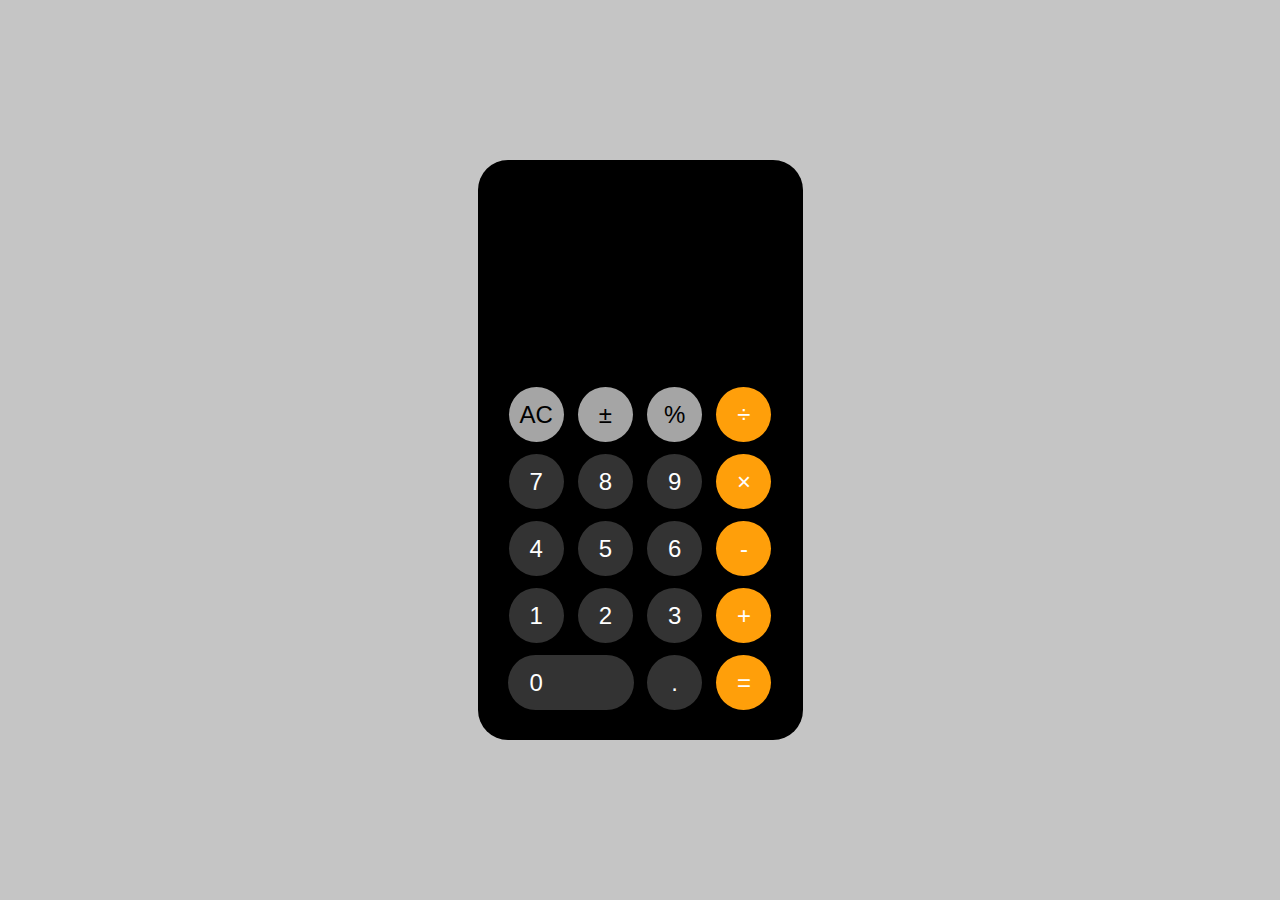
<file: calculator-vanilla-js/public/index.html>
<!DOCTYPE html>
<html lang="en">
<head>
    <meta charset="UTF-8">
    <meta name="viewport" content="width=device-width, initial-scale=1.0">
    <title>Calculator Vanilla JS</title>
</head>
<body>
<section id="app" style="display: none">
    <div class="vkg-calculator">
        <div class="vkg-calculator-display">
            <div class="vkg-calculator-display__history">
                <span class="vkg-calculator-display__history-value" data-history="true"></span>
            </div>
            <div class="vkg-calculator-display__result">
                <span class="vkg-calculator-display__result-value" data-display="true"></span>
            </div>
        </div>
        <div class="vkg-calculator__keys">
            <button
                    class="vkg-calculator__key vkg-calculator__key--gray"
                    data-key="true"
                    data-action="clear"
            >
                AC
            </button>
            <button
                    class="vkg-calculator__key vkg-calculator__key--gray"
                    data-key="true"
                    data-action="change-signal"
            >
                ±
            </button>
            <button
                    class="vkg-calculator__key vkg-calculator__key--gray"
                    data-key="true"
                    data-action="operator"
                    data-value="%"
            >%
            </button>
            <button
                    class="vkg-calculator__key vkg-calculator__key--orange"
                    data-key="true"
                    data-action="operator"
                    data-value="/"
            >
                ÷
            </button>
            <button
                    class="vkg-calculator__key"
                    data-key="true"
                    data-value="7"
            >
                7
            </button>
            <button
                    class="vkg-calculator__key"
                    data-key="true"
                    data-value="8"
            >
                8
            </button>
            <button
                    class="vkg-calculator__key"
                    data-key="true"
                    data-value="9"
            >
                9
            </button>
            <button class="vkg-calculator__key vkg-calculator__key--orange"
                    data-key="true"
                    data-action="operator"
                    data-value="*"
            >
                ×
            </button>
            <button
                    class="vkg-calculator__key"
                    data-key="true"
                    data-value="4"
            >
                4
            </button>
            <button
                    class="vkg-calculator__key"
                    data-key="true"
                    data-value="5"
            >
                5
            </button>
            <button
                    class="vkg-calculator__key"
                    data-key="true"
                    data-value="6"
            >
                6
            </button>
            <button
                    class="vkg-calculator__key vkg-calculator__key--orange"
                    data-key="true"
                    data-action="operator"
                    data-value="-"
            >
                -
            </button>
            <button
                    class="vkg-calculator__key"
                    data-key="true"
                    data-value="1"
            >
                1
            </button>
            <button
                    class="vkg-calculator__key"
                    data-key="true"
                    data-value="2"
            >
                2
            </button>
            <button
                    class="vkg-calculator__key"
                    data-key="true"
                    data-value="3"
            >
                3
            </button>
            <button
                    class="vkg-calculator__key vkg-calculator__key--orange"
                    data-key="true"
                    data-action="operator"
                    data-value="+"
            >
                +
            </button>
            <button
                    class="vkg-calculator__key vkg-calculator__key--double"
                    data-key="true"
                    data-value="0"
            >
                0
            </button>
            <button
                    class="vkg-calculator__key"
                    data-key="true"
                    data-value="."
            >
                .
            </button>
            <button
                    class="vkg-calculator__key vkg-calculator__key--orange"
                    data-key="true"
                    data-action="calculate"
            >
                =
            </button>
        </div>
    </div>
</section>
<script src="../src/app.js" type="module"></script>
</body>
</html>
</file>
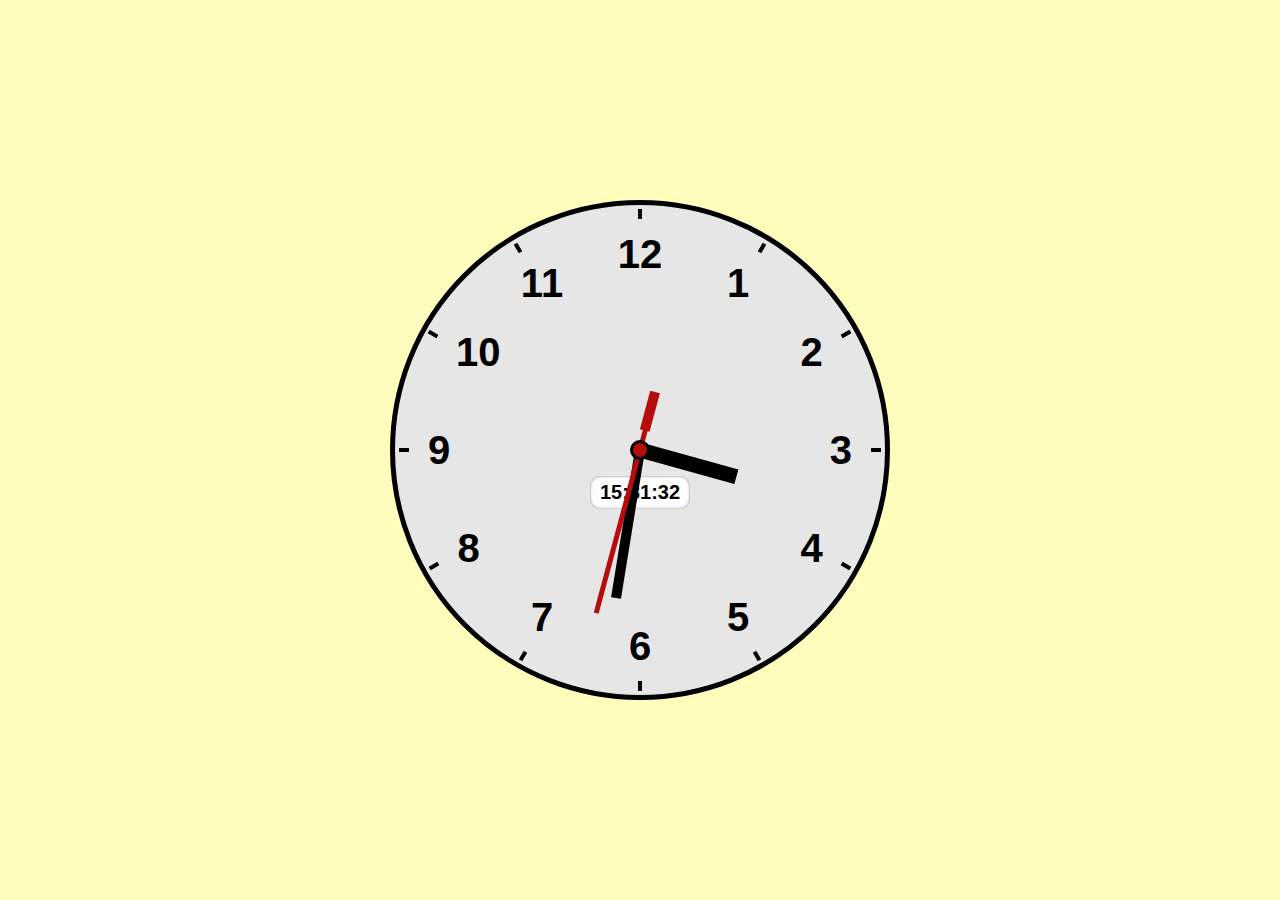
<file: clock-vanilla-js/public/index.html>
<!DOCTYPE html>
<html lang="en">
<head>
    <meta charset="UTF-8">
    <meta name="viewport" content="width=device-width, initial-scale=1.0">
    <title>Clock Vanilla JS</title>
</head>
<body>
<section id="app" style="display: none">
    <div class="vkg-clock">
        <div class="vkg-clock__container">
            <div class="vkg-clock__number">1</div>
            <div class="vkg-clock__number">2</div>
            <div class="vkg-clock__number">3</div>
            <div class="vkg-clock__number">4</div>
            <div class="vkg-clock__number">5</div>
            <div class="vkg-clock__number">6</div>
            <div class="vkg-clock__number">7</div>
            <div class="vkg-clock__number">8</div>
            <div class="vkg-clock__number">9</div>
            <div class="vkg-clock__number">10</div>
            <div class="vkg-clock__number">11</div>
            <div class="vkg-clock__number">12</div>
            <div class="vkg-clock__pointer vkg-clock__pointer--hour"></div>
            <div class="vkg-clock__pointer vkg-clock__pointer--minute"></div>
            <div class="vkg-clock__pointer vkg-clock__pointer--second"></div>
            <div class="vkg-clock__center"></div>
            <div class="vkg-clock__timer">
                <div class="vkg-clock__timer-hour">00</div>
                <div class="vkg-clock__timer-minute">00</div>
                <div class="vkg-clock__timer-second">00</div>
            </div>
        </div>
    </div>
</section>
<script src="../src/app.js" type="module"></script>
</body>
</html>
</file>
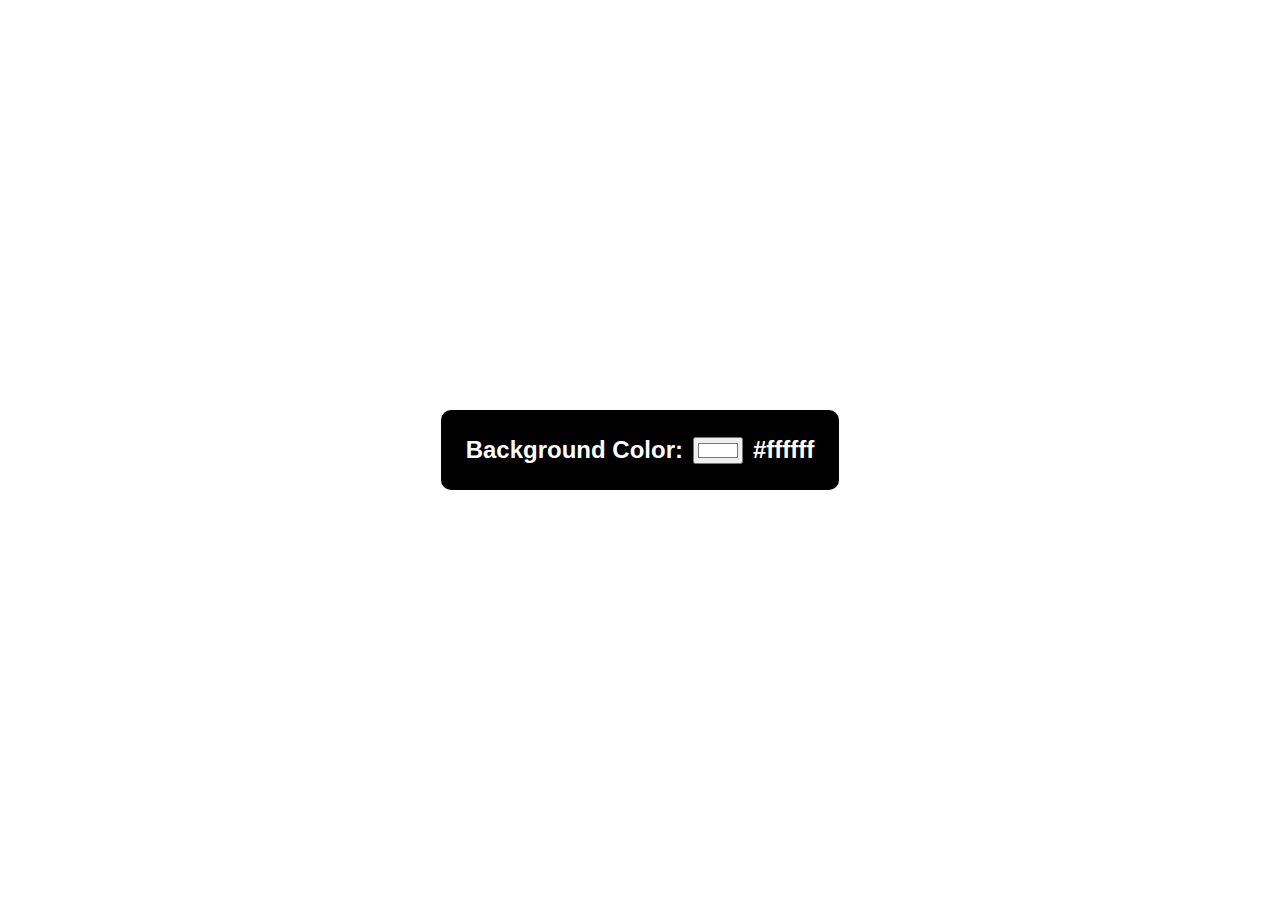
<file: color-flipper-vanilla-js/public/index.html>
<!DOCTYPE html>
<html lang="en">
<head>
    <meta charset="UTF-8">
    <meta name="viewport" content="width=device-width, initial-scale=1.0">
    <title>Color Flipper Vanilla JS</title>
</head>
<body>
<section id="app" style="display: none">
    <form class="vkg-color-flipper">
        <div class="vkg-color-flipper__input-container">
            <label for="color">
                <h1 class="vkg-color-flipper__title">Background Color:</h1>
                <input id="color" type="color" class="vkg-color-flipper__input" />
                <span id="value" class="vkg-color-flipper__color-code"></span>
            </label>
        </div>
    </form>
</section>
<script src="../src/app.js" type="module"></script>
</body>
</html>
</file>
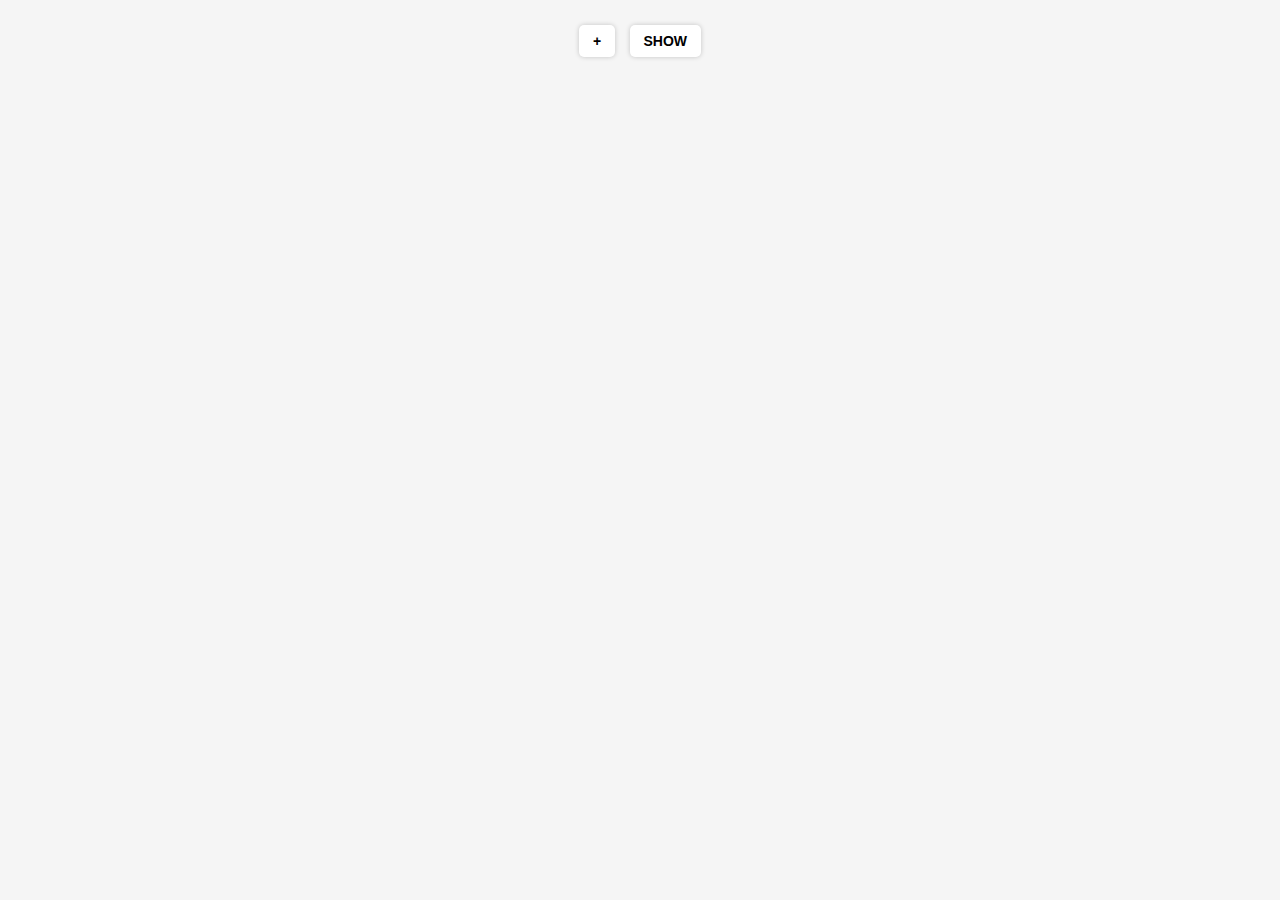
<file: counter-vanilla-js/public/index.html>
<!DOCTYPE html>
<html lang="en">
<head>
    <meta charset="UTF-8">
    <meta name="viewport" content="width=device-width, initial-scale=1.0">
    <title>Counter Vanilla JS</title>
</head>
<body>
<section id="app" style="display: none">
    <div class="vkg-counter">
        <div class="vkg-counter__controls">
            <button id="add-counter" class="vkg-counter__button">+</button>
            <button id="see-db" class="vkg-counter__button">show</button>
        </div>
        <div id="counters" class="vkg-counter__displays">
            <div id="base-counter" class="vkg-counter__container" data-counter-id="0" style="display: none">
                <h1 class="vkg-counter__title" data-counter-attr="title">Counter -&nbsp;</h1>
                <div class="vkg-counter__value" data-counter-attr="value">0</div>
                <div class="vkg-counter__buttons">
                    <button class="vkg-counter__button vkg-counter__button--decrement" data-counter-attr="decrease">-</button>
                    <button class="vkg-counter__button vkg-counter__button--increment" data-counter-attr="increase">+</button>
                    <button class="vkg-counter__button vkg-counter__button--delete" data-counter-attr="delete">Delete</button>
                </div>
            </div>
        </div>
    </div>
</section>
<script src="../src/app.js" type="module"></script>
</body>
</html>
</file>
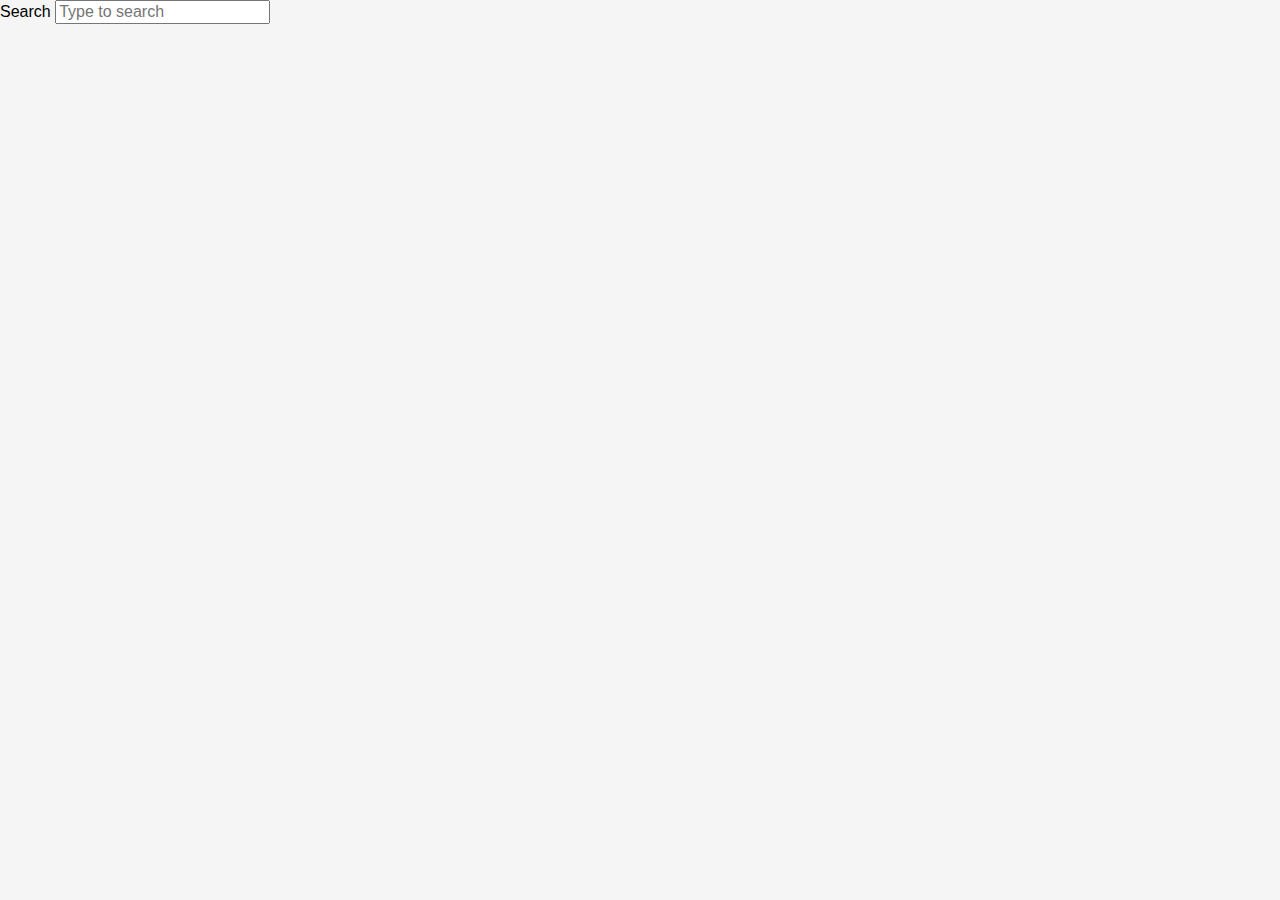
<file: search-vanilla-js/public/index.html>
<!DOCTYPE html>
<html lang="en">
<head>
    <meta charset="UTF-8">
    <meta name="viewport" content="width=device-width, initial-scale=1.0">
    <title>Search Vanilla JS</title>
</head>
<body>
<section id="app" style="display: none">
    <div class="vkg-search">
        <label for="search">
            Search
        </label>
        <input type="text" id="search" placeholder="Type to search"/>
        <div class="vkg-search-results">
            <ul id="results"></ul>
        </div>
    </div>
</section>
<script src="../src/app.js" type="module"></script>
</body>
</html>
</file>
